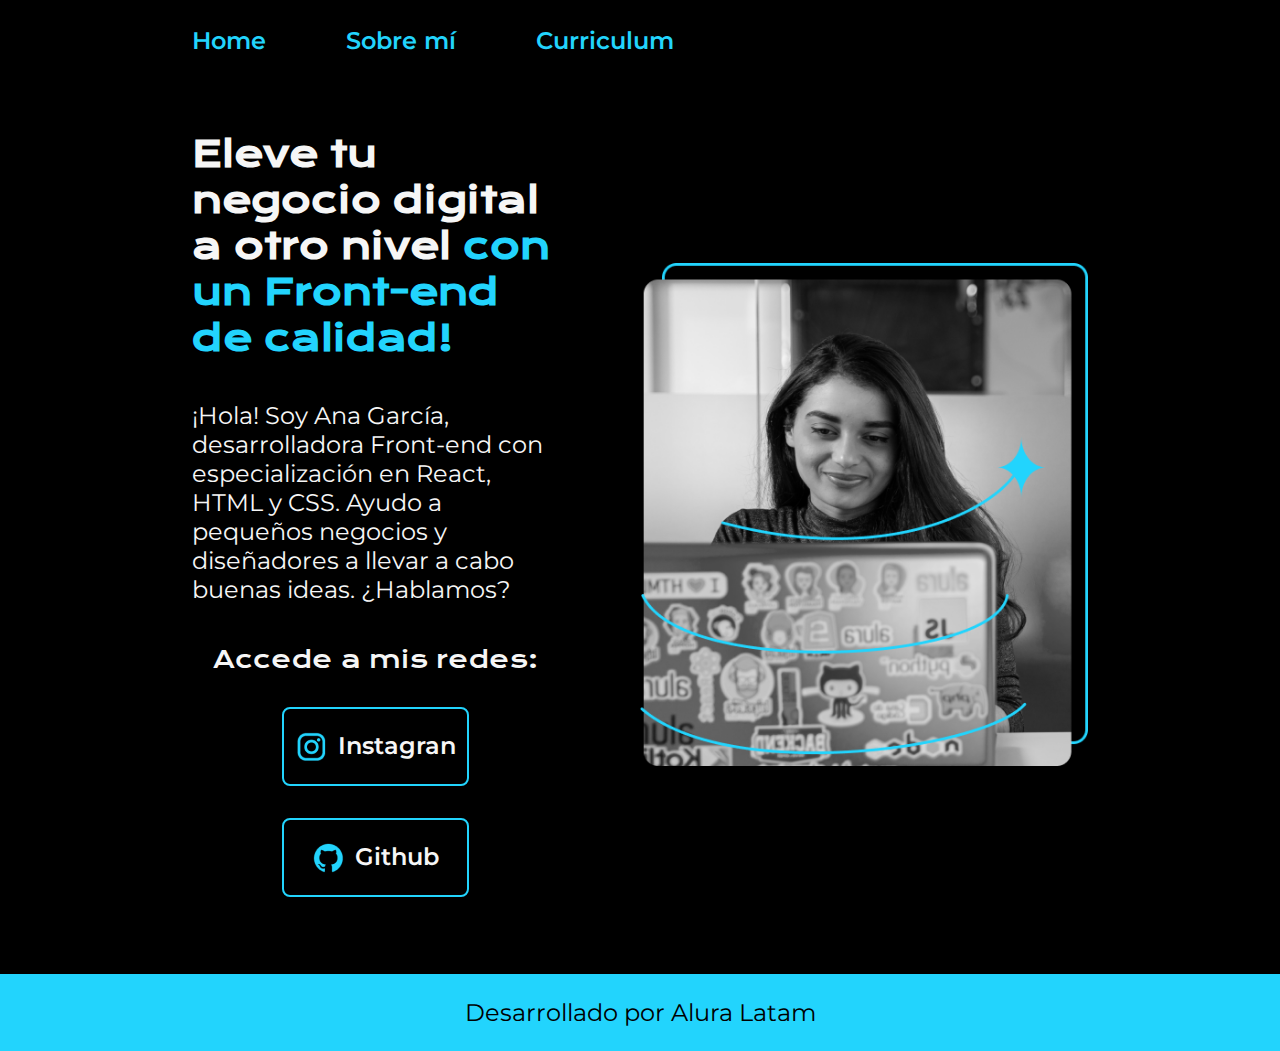
<file: index.html>
<!DOCTYPE html>
<html lang="es">
<head>
    <meta charset="UTF-8">
    <meta name="viewport" content="width=device-width, initial-scale=1.0">
    <title>Portafolio</title>
    <link rel="stylesheet" href="./style/style.css">
</head>
<body>
    <header class="header">
        <nav class="header__menu">
            <a class="header__menu__link" href="index.html">Home</a>
            <a class="header__menu__link" href="about.html">Sobre mí</a>
            <a class="header__menu__link" href="curri.html">Curriculum</a>
        </nav>
    </header>
    <main class="presentacion">
        <section class="presentacion__contenido">
            <h1 class="presentacion__contenido__titulo">Eleve tu negocio digital a otro nivel <strong class="titulo-destaque">con un Front-end de calidad!</strong> 
            </h1>
            <p class="presentacion__contenido__parrafo">
                ¡Hola! Soy Ana García, desarrolladora Front-end con 
                especialización en React, HTML y CSS. Ayudo a pequeños 
                negocios y diseñadores a llevar a cabo buenas ideas. ¿Hablamos?
            </p>
            <div class="presentacion__enlace"> 
                <h2 class="presentacion__enlaces__subtitulos"> Accede a mis redes: </h2>
                <a class="presentacion__enlaces__link" href="https://www.instagram.com/">
                    <img src="./assets/instagram.png"> Instagran</a>
                 <a class="presentacion__enlaces__link" href="https://www.github.com/">
                    <img src="./assets/github.png"> Github</a>
            </div>
        </section>
        
        <img class="presentacion__imagen" src="./assets/Imagem.png" alt="imagen de Ana Garcia trabajando">
    </main>
    <footer class="footer">
        <p>Desarrollado por Alura Latam</p>
    </footer>
</body>
</html>
</file>
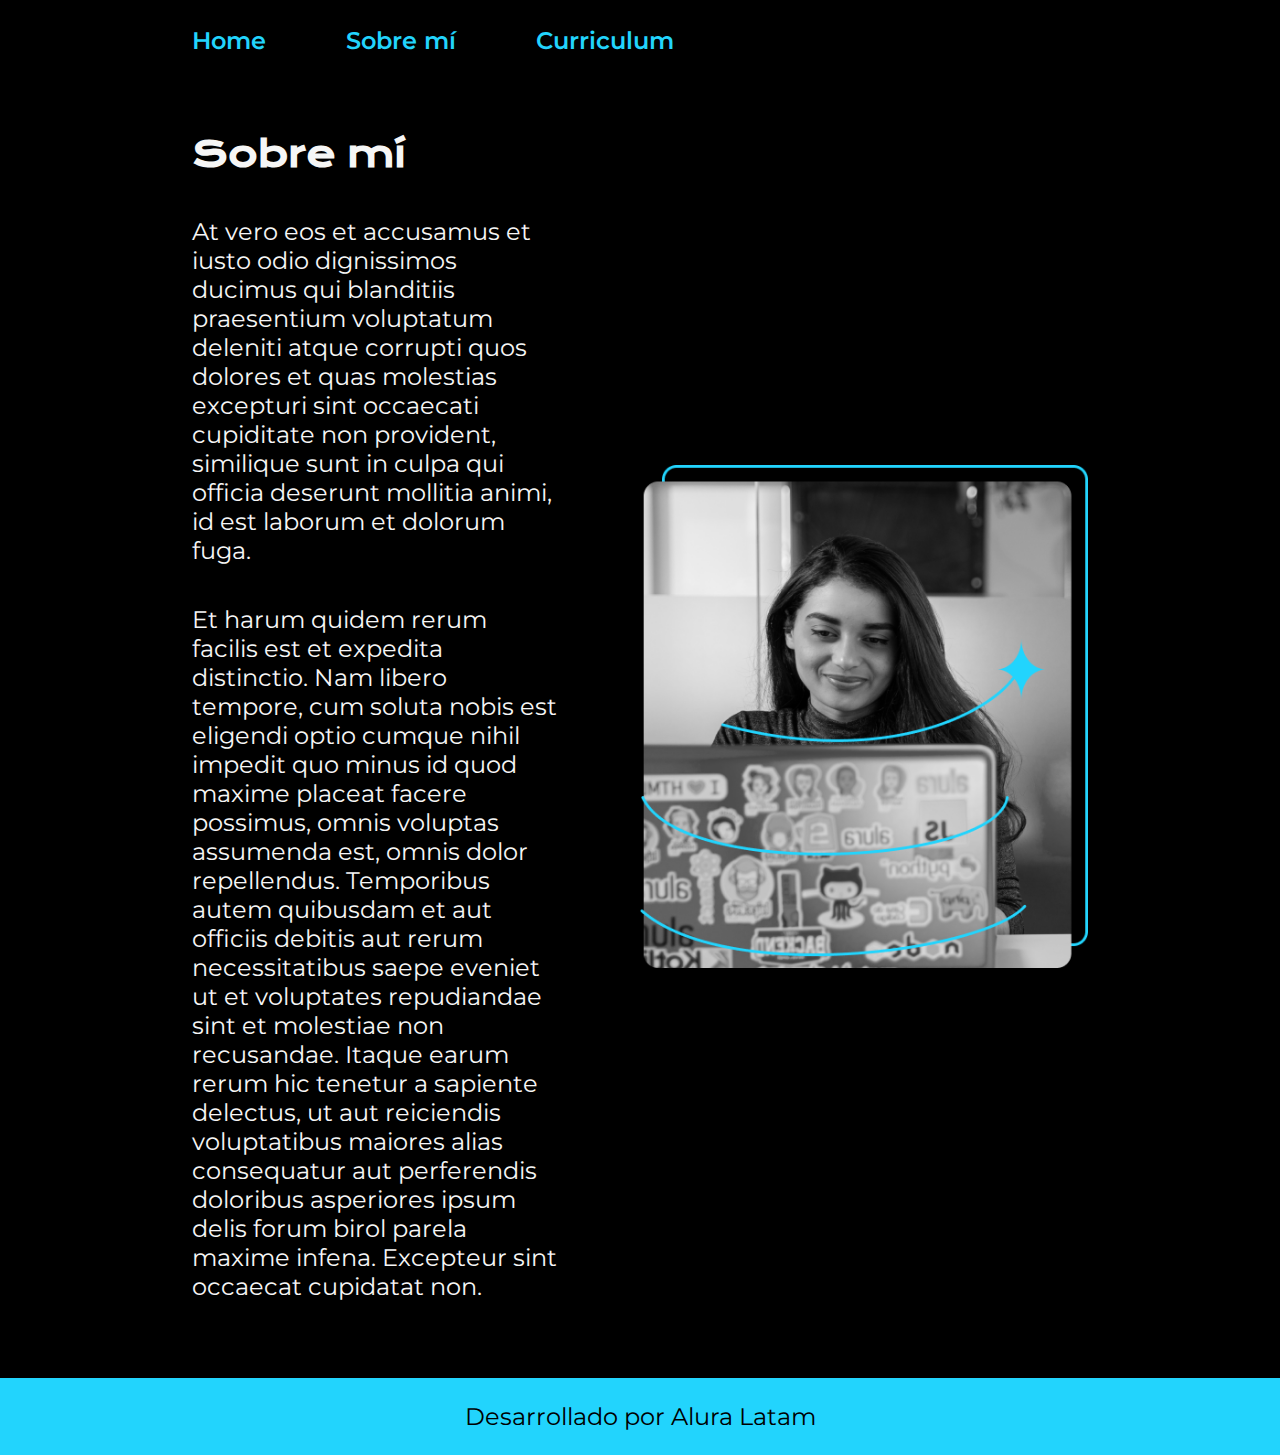
<file: about.html>
<!DOCTYPE html>
<html lang="es">
<head>
    <meta charset="UTF-8">
    <meta name="viewport" content="width=device-width, initial-scale=1.0">
    <title>Sobre mí</title>
    <link rel="stylesheet" href="./style/style.css">
</head>
<body>
    <header class="header">
        <nav class="header__menu">
            <a class="header__menu__link" href="index.html">Home</a>
            <a class="header__menu__link" href="about.html">Sobre mí</a>
            <a class="header__menu__link" href="curri.html">Curriculum</a>
        </nav>
    </header>

    <main class="presentacion">
        
        <section class="presentacion__contenido">
            <h1 class="presentacion__contenido__titulo">Sobre mí</h1>


            <p class="presentacion__contenido__parrafo">
                At vero eos et accusamus et iusto odio 
                dignissimos ducimus qui blanditiis 
                praesentium voluptatum deleniti atque 
                corrupti quos dolores et quas molestias
                excepturi sint occaecati cupiditate non 
                provident, similique sunt in culpa qui officia
                deserunt mollitia animi, id est laborum et 
                dolorum fuga.
             </p>
                                    
             <p class="presentacion__contenido__parrafo">
                Et harum quidem rerum facilis est et expedita
                distinctio. Nam libero tempore, cum soluta nobis 
                est eligendi optio cumque nihil impedit quo minus 
                id quod maxime placeat facere possimus, omnis 
                voluptas assumenda est, omnis dolor repellendus. 
                Temporibus autem quibusdam et aut officiis debitis 
                aut rerum necessitatibus saepe eveniet ut et voluptates
                repudiandae sint et molestiae non recusandae. Itaque 
                earum rerum hic tenetur a sapiente delectus, ut aut 
                reiciendis voluptatibus maiores alias consequatur aut 
                perferendis doloribus asperiores ipsum delis forum 
                birol parela maxime infena. Excepteur sint occaecat
                cupidatat non.

             </p>

        </section>
        <img class="presentacion__imagen" src="./assets/Imagem.png" alt="imagen de Ana Garcia trabajando">

        
    </main>


    <footer class="footer">
        <p>Desarrollado por Alura Latam</p>
    </footer>
    
    
</body>
</html>
</file>
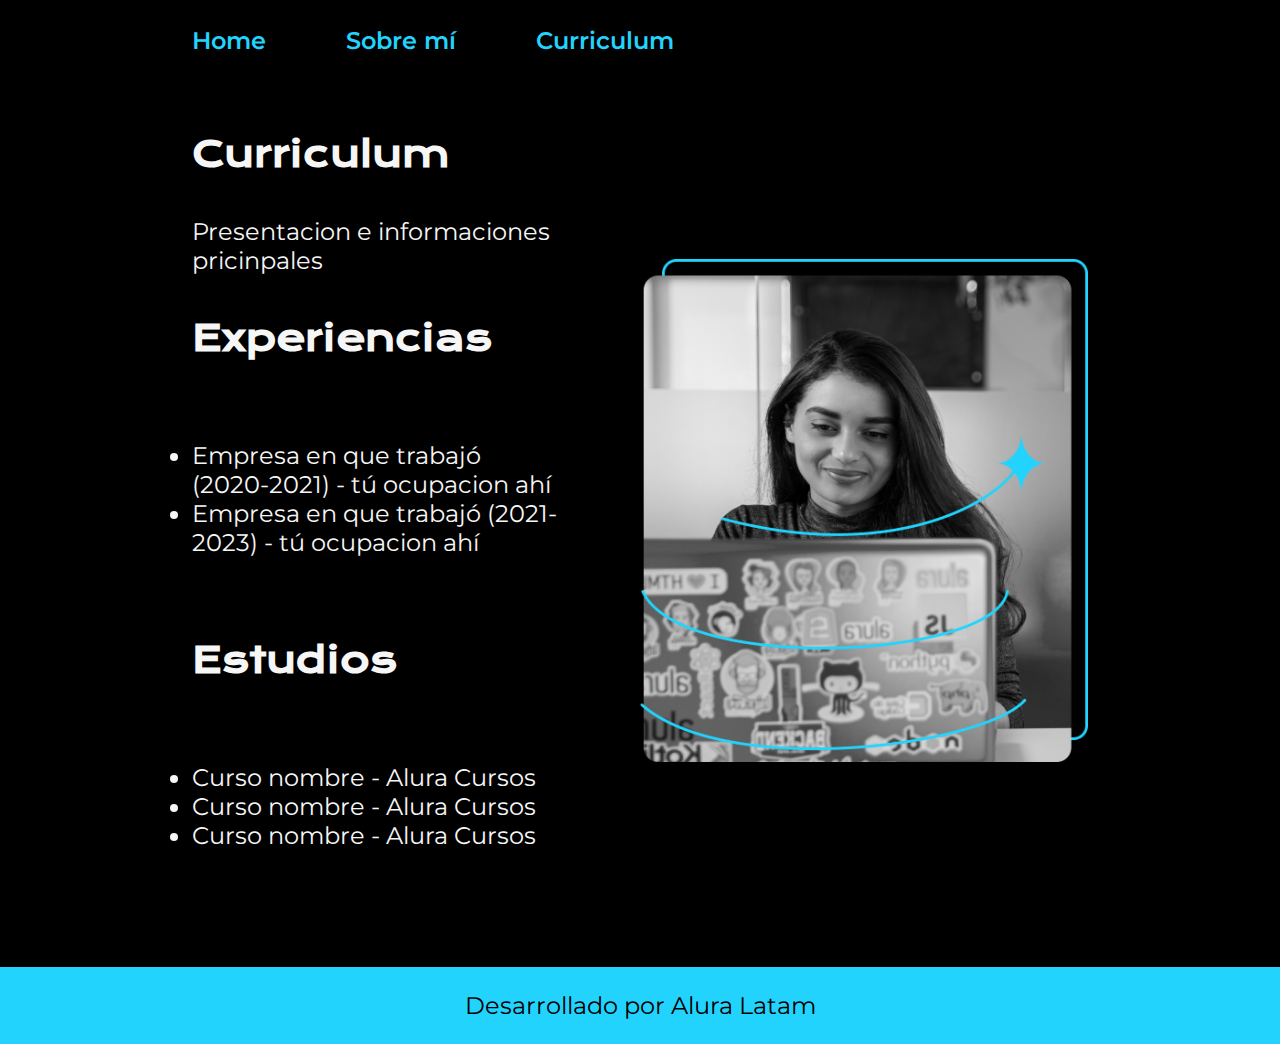
<file: curri.html>
<!DOCTYPE html>
<html lang="en">
<head>
    <meta charset="UTF-8">
    <meta name="viewport" content="width=device-width, initial-scale=1.0">
    <title>Curriculo</title>
    <link rel="stylesheet" href="./style/style.css">
</head>
<body>
    <header class="header">
        <nav class="header__menu">
            <a class="header__menu__link" href="index.html">Home</a>
            <a class="header__menu__link" href="about.html">Sobre mí</a>
            <a class="header__menu__link" href="curri.html">Curriculum</a>
        </nav>
    </header>
    <main class="presentacion">
        <section class="presentacion__contenido">
            <h1 class="presentacion__contenido__titulo">Curriculum</h1>
            <p class="presentacion__contenido__parrafo">
                Presentacion e informaciones pricinpales
            </p>
            <h2 class="presentacion__contenido__titulo">Experiencias</h2>
            <p class="presentacion__contenido__parrafo">
                <ul class="presentacion__contenido__parrafo">
                    <li>Empresa en que trabajó (2020-2021) - tú
                        ocupacion ahí</li>
                    <li> Empresa en que trabajó (2021-2023) - tú
                        ocupacion ahí</li>
                </ul>
                
            </p>
            <h3 class="presentacion__contenido__titulo">Estudios</h3>
            <p class="presentacion__contenido__parrafo">
                <ul class="presentacion__contenido__parrafo">
                    <li>Curso nombre - Alura Cursos</li>
                    <li> Curso nombre - Alura Cursos</li>
                    <li> Curso nombre - Alura Cursos</li>
                </ul>

            </p>



        </section>
        <img class="presentacion__imagen" src="./assets/Imagem.png" alt="imagen de Ana Garcia trabajando">

            


    </main>
    <footer class="footer">
        <p>Desarrollado por Alura Latam</p>
    </footer>
       
    
</body>
</html>
</file>
<file: style/style.css>
@import url('https://fonts.googleapis.com/css2?family=Krona+One&family=Montserrat:ital,wght@0,100..900;1,100..900&display=swap');

:root{
    --color-primario:#000000;
    --color-secundario:#f6f6f6;
    --color-terciario:#22d4fd;
    --color-hover:#272727;

    --fuente-motserrat:'montserrat', sans serif;
    --fuente-krona:'krona one', sans serif;

}



* {
    padding: 0;
    margin: 0;
}

body{
    background-color: var(--color-primario);
    color:var(--color-secundario);
    box-sizing: border-box;
}

.header{
    padding: 2% 0% 0% 15%;
}
.header__menu{
    display: flex;
    gap:80px


}
.header__menu__link{
    font-family: 'montserrat', sans serif;
    font-size: 1.5rem;
    font-weight: 600;
    color: var(--color-terciario);
    text-decoration: none;
    }

.presentacion{
    display: flex;
    align-items: center;
    padding: 6% 15%;
    justify-content: space-between;
    gap:82px;
}


.presentacion__contenido{
    width: 50%;
    display: flex;
    flex-direction: column;
    gap: 40px;
}

.presentacion__contenido__titulo{
    font-size: 2.25rem;
    font-family: var(--fuente-krona);

}

.titulo-destaque{
    color: var(--color-terciario);
}

.presentacion__contenido__parrafo{
    font-size: 1.5rem;
    font-family: var(--fuente-motserrat);

}
.presentacion__enlace{
    display: flex;
    justify-content: space-between;
    flex-direction: column;
    align-items: center;
    gap: 32px;
    


}
.presentacion__enlaces__subtitulos{
    font-family: "Krona One", sans-serif;
    font-size: 1.5rem;
    font-weight: 400;

}
.presentacion__enlaces__link{
    width: 50%;
    text-align: center;  
    padding: 21.5px 0;
    border-radius: 8px;
    font-size: 1.5rem;
    font-family: "Montserrat", sans-serif;
    font-weight: 600;
    text-decoration: none;
    color: var(--color-secundario);
    border: 2px solid var(--color-terciario);
    display: flex;
    justify-content: center;
    gap: 10px;

}
.presentacion__enlaces__link:hover{
    background-color: var(--color-hover);
}
.footer{
    background-color: var(--color-terciario);
    padding: 24px;
    color: var(--color-primario);
    text-align: center;
    font-size: 1.5rem;
    font-family: "Montserrat", sans-serif;
    font-weight: 400;    
}

.presentacion__imagen{
    width: 50%;

}
@media (max-width: 1200px ){
    .header{
        padding: 10%;
    }

    .header__menu{
        justify-content: center;

    }
    .presentacion{
        flex-direction: column-reverse;
        padding: 5%;
    }

    .presentacion__contenido{
        width: auto;
    }


}
</file>
